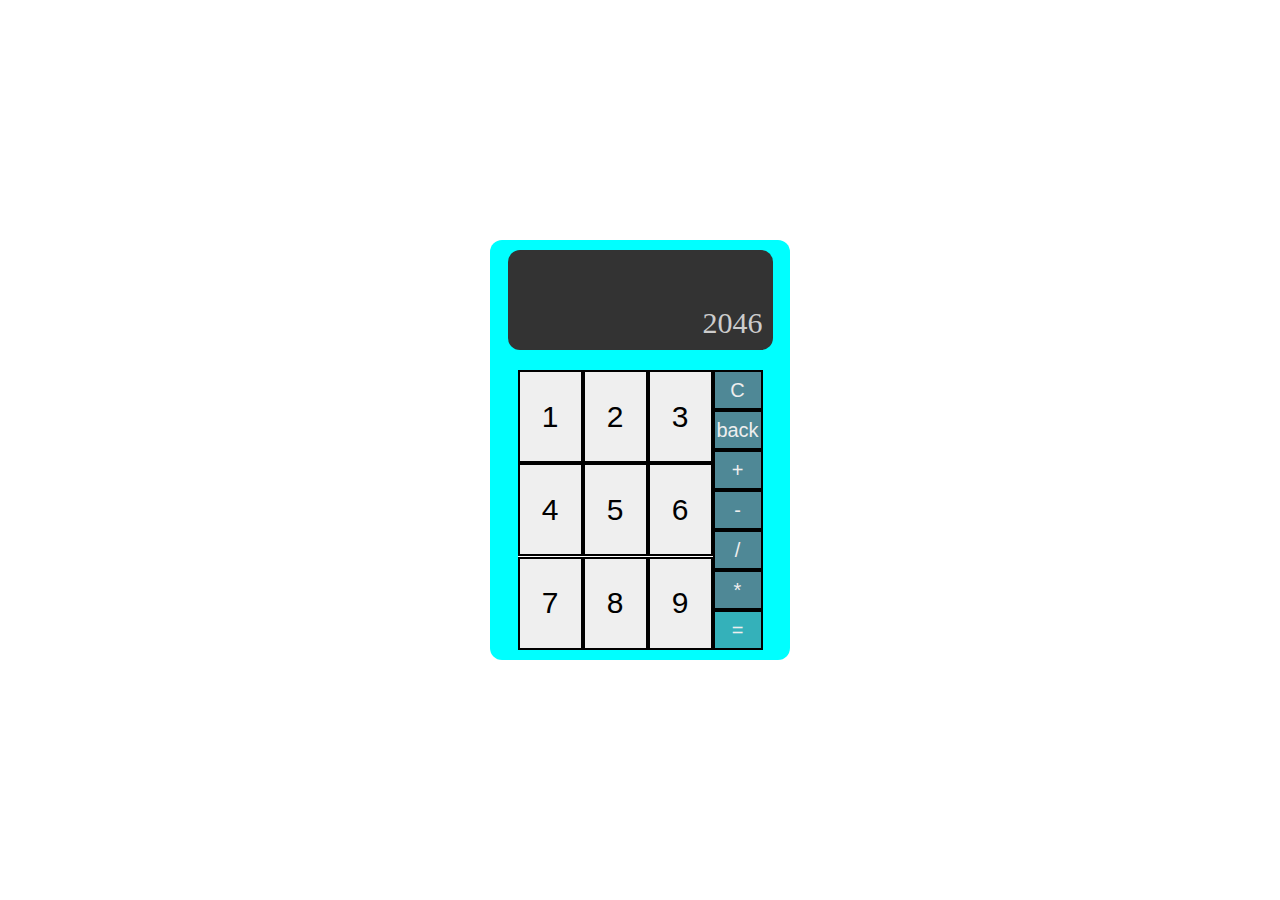
<file: miniProjects/Calculator/index.html>
<!DOCTYPE html>
<html lang="en">
<head>
    <meta charset="UTF-8">
    <meta name="viewport" content="width=device-width, initial-scale=1.0">
    <title>Calculator</title>
    <link rel="stylesheet" href="style.css">
</head>
<body>
    <!-- Calculator Simple arithmetic operations with buttons and display updates. -->
     <div class="mainDiv">
        <div class="display" id="display">2046</div>
        <div class="btn-section">

            <div class="btn-num-section">
            <button onclick="clickBtn(event)" >1</button>
            <button onclick="clickBtn(event)">2</button>
            <button onclick="clickBtn(event)">3</button>
            <button onclick="clickBtn(event)">4</button>
            <button onclick="clickBtn(event)" >5</button>
            <button onclick="clickBtn(event)" >6</button>
            <button onclick="clickBtn(event)" >7</button>
            <button onclick="clickBtn(event)" >8</button>
            <button onclick="clickBtn(event)" >9</button>
        </div>
        <div class="btn-op-section">
            <button onclick="clickBtn(event)" >C</button>
            <button onclick="clickBtn(event)" >back</button>
            <button onclick="clickBtn(event)" >+</button>
            <button onclick="clickBtn(event)" >-</button>
            <button onclick="clickBtn(event)" >/</button>
            <button onclick="clickBtn(event)" >*</button>
            <button onclick="clickBtn(event)" id="answer-btn" disabled  >=</button>
            <!-- <button>=</button> -->
        </div>
    </div>
     </div>
     <script src="app.js"></script>
</body>
</html>
</file>
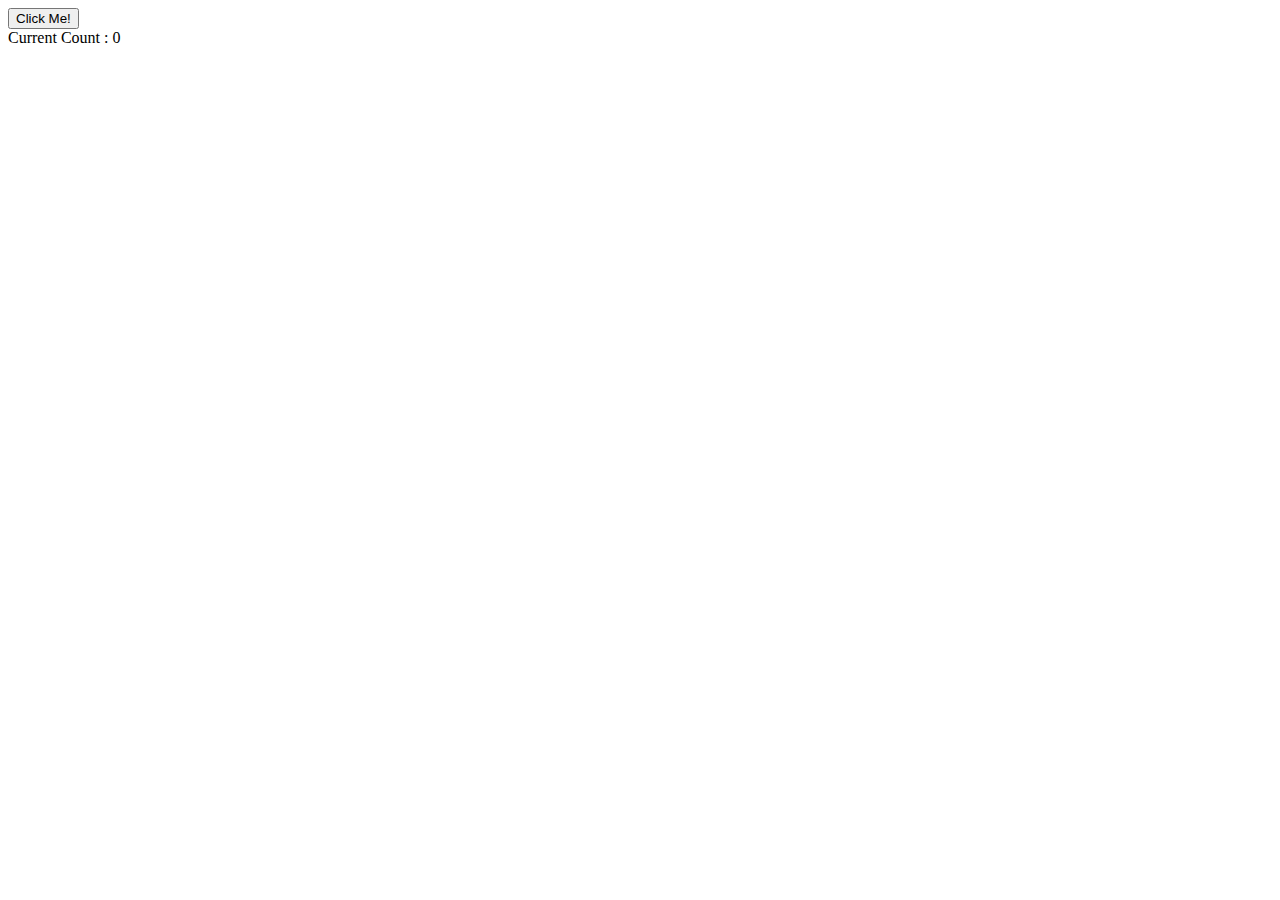
<file: miniProjects/Click Counter/index.html>
<!DOCTYPE html>
<html lang="en">
  <head>
    <meta charset="UTF-8" />
    <meta name="viewport" content="width=device-width, initial-scale=1.0" />
    <title>Click Counter</title>
  </head>
  <body>
    <!-- Great! Here’s the idea for the **Click Counter** mini project:

* Show a button on the webpage
* Each time the user clicks the button, increase the counter by 1
* Display the current count dynamically on the page

No code here as you requested, but the steps you’ll follow are:

1. Create a button element in HTML.
2. Create a place (like a `<div>` or `<span>`) to show the count.
3. Use JavaScript to listen for button clicks.
4. Increase a counter variable each time button is clicked.
5. Update the count display every click.

Try making it yourself and if you get stuck or want me to check your code, just ask! Want me to suggest enhancements later? -->
    <!-- 
    <button id="clickMe">Click Me!</button>
    <div id="countDisplay">Current Count: 0</div>

    <script>
        let count = 0;
        document.getElementById("clickMe").addEventListener("click", function() {
            count++;
            document.getElementById("countDisplay").innerText = "Current Count: " + count;
        });
    </script> -->

    <button id="click-btn">Click Me!</button>
    <div id="counterDisplay">Current Count : 0</div>
    <script>
      let count = 0;
      const counterDisplay = document.getElementById("counterDisplay");
      document.getElementById("click-btn").addEventListener("click", () => {
        count++;
        counterDisplay.innerText = `Current Count : ${count}`;
      });
    </script>
  </body>
</html>
</file>
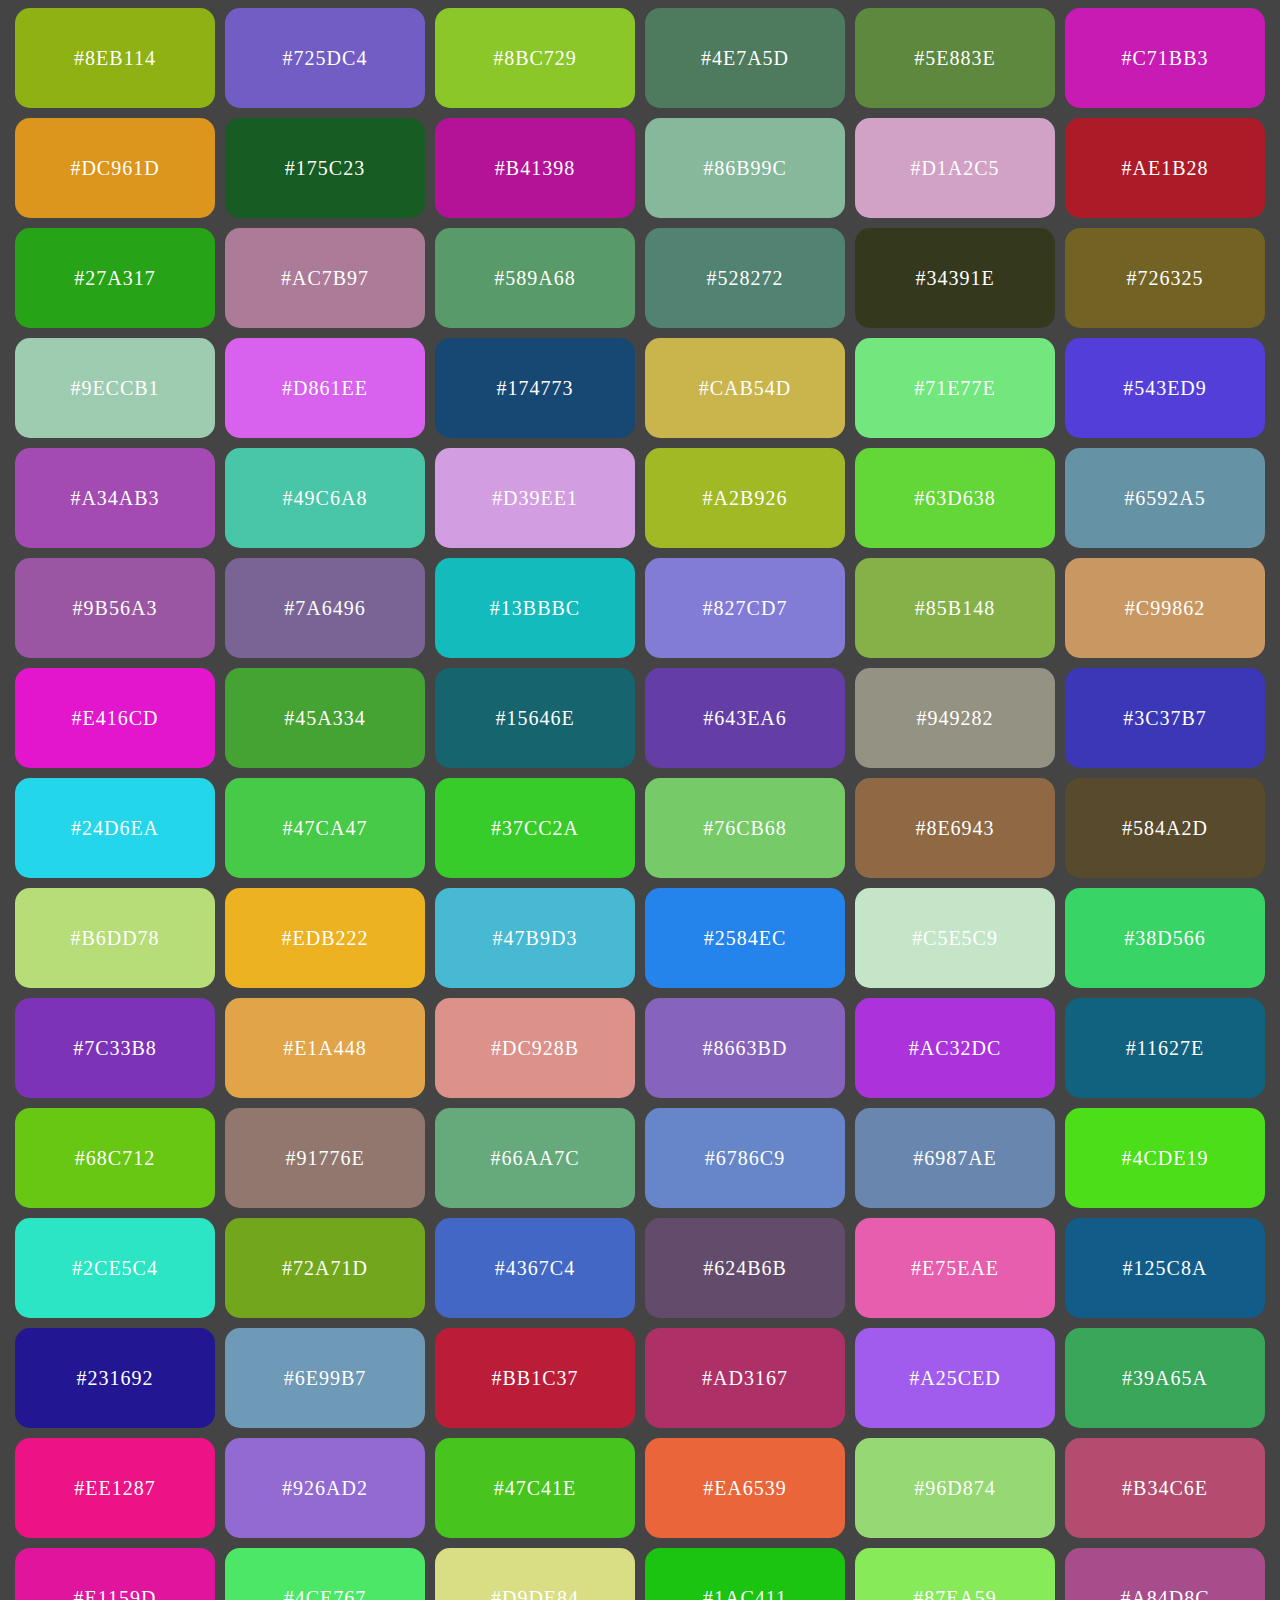
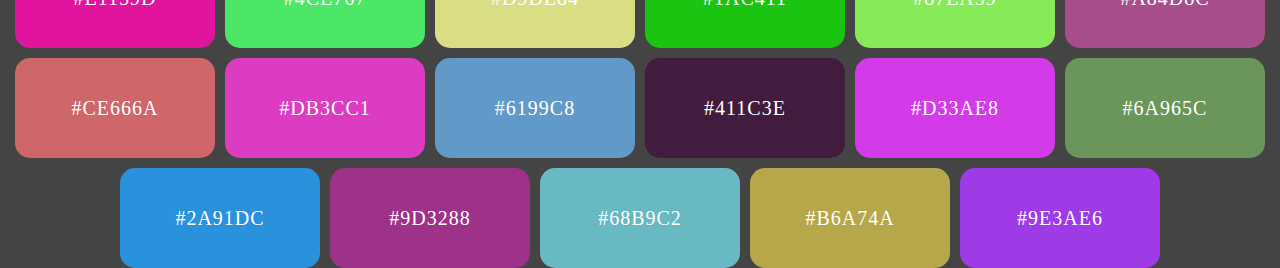
<file: miniProjects/color-picker/index.html>
<!DOCTYPE html>
<html lang="en">
  <head>
    <meta charset="UTF-8" />
    <meta name="viewport" content="width=device-width, initial-scale=1.0" />
    <title>color picker</title>
    <style>
        body{
            background-color: #444;
        }
      div {
        height: 100px;
        width: 200px;
        color: white;
        display: flex;
        justify-content: center;
        align-items: center;
        font-size: 20px;
        letter-spacing: 1px;
        border-radius: 15px;
        /* background-color: aqua; */
      }
       #output {
           width:fit-content ; 
           /* height: 100%; */
        display: flex;
        gap: 10px;

        /* flex-direction: column; */
        flex-wrap: wrap;

        /* height: 2050px; */
       }
    </style>
  </head>
  <body>
    <!-- <input onchange="getInpColor(event)" type="color" name="" id="inp" /> -->
    <div  id="output"></div>
    <script>
    //   const getInpColor = (e) => {
    //     console.log(e.target.value);
        
    //   };
      const generateRandomColor = () => {
        // with rgb
        // let child_div = document.createElement("div");
        // let ouput = document.getElementById('output');
        // let red = Math.floor(Math.random() * 254);
        // let green = Math.floor(Math.random() * 254);
        // let blue = Math.floor(Math.random() * 254);
        // // let opacity = Math.random() * 1;
        // let bg_color = `rgb(${red},${green},${blue})`;
        // // console.log(`rgba(${red},${green},${blue},${opacity})`);
        // child_div.innerText = bg_color;
        // // child_div.oncopy
        
        // child_div.style.backgroundColor = bg_color;
        // ouput.appendChild(child_div);

        // with HEX 
        let arr = ['1','2','3','4','5','6','7','8','9','A','B','C','D','E','F'];
        let child_div = document.createElement("div");
        let ouput = document.getElementById('output');
        let red_index1 = Math.floor(Math.random() * (arr.length -1));
        let red_index2 = Math.floor(Math.random() * (arr.length -1));
        let red = arr[red_index1]+arr[red_index2];
        let green_index1 = Math.floor(Math.random() * (arr.length -1) );
        let green_index2 = Math.floor(Math.random() * (arr.length -1) );
        let green = arr[green_index1]+arr[green_index2];
        let blue_index1 = Math.floor(Math.random() * (arr.length -1) );
        let blue_index2 = Math.floor(Math.random() * (arr.length -1) );
        let blue = arr[blue_index1]+arr[blue_index2];
        let bg_color = `#${red}${green}${blue}`;
        // console.log(`rgba(${red},${green},${blue},${opacity})`);
        child_div.innerText = bg_color;
        // child_div.oncopy
        
        child_div.style.backgroundColor = bg_color;
        ouput.appendChild(child_div);
        
      };
      for (let index = 0; index <= 100; index++) {
        // Math.random
        generateRandomColor();
      }

    </script>
  </body>
</html>
</file>
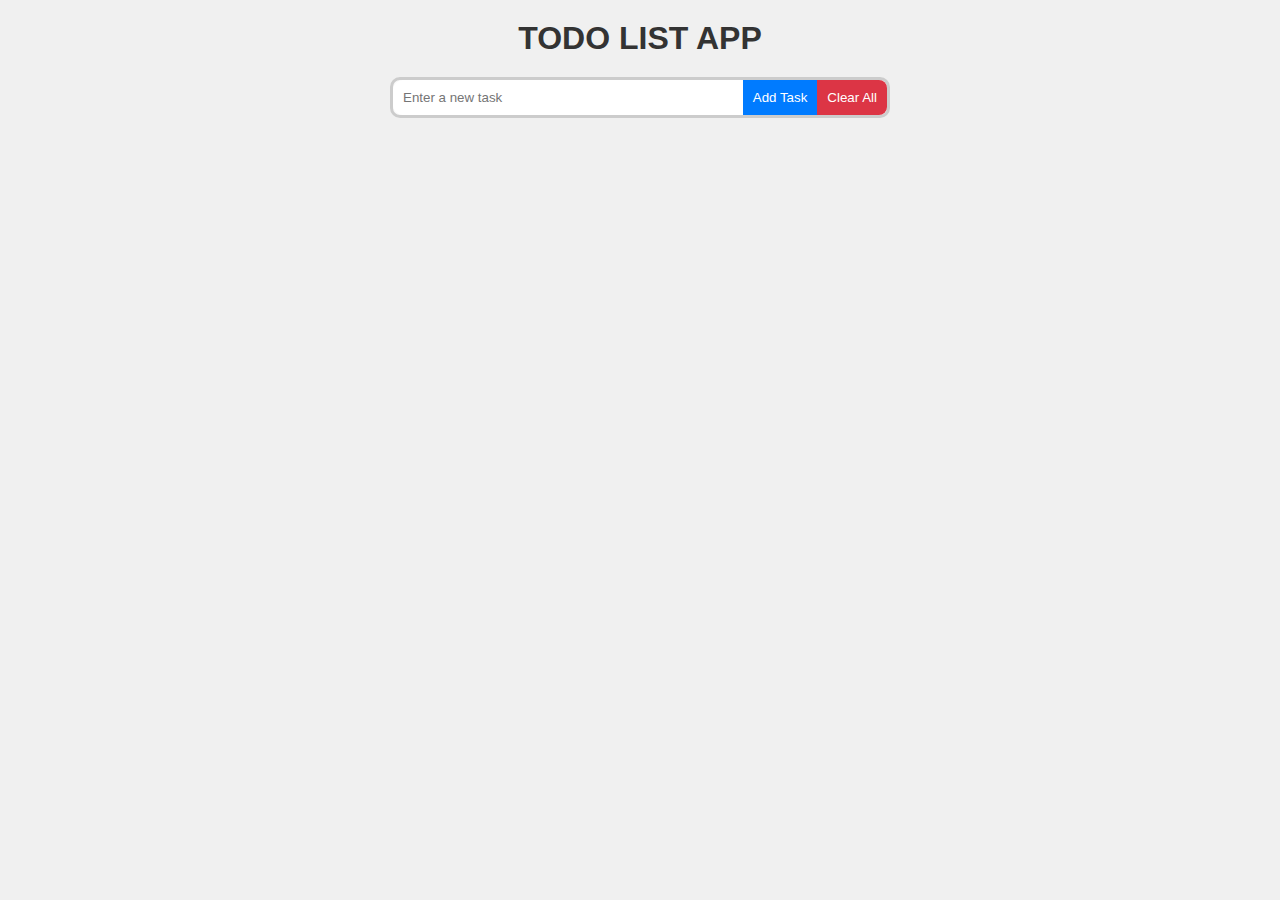
<file: miniProjects/Todo-List-App/index.html>
<!DOCTYPE html>
<html lang="en">
<head>
    <meta charset="UTF-8">
    <meta name="viewport" content="width=device-width, initial-scale=1.0">
    <title>To-Do List App (CRUD + LocalStorage)</title>
    <link rel="icon" type="image/x-icon" href="favicon.ico">
    <link rel="stylesheet" href="styles.css">
</head>
<body>

   <div class="container">
    <div class="header"><h1>TODO LIST APP</h1></div>
    <div class="form-section">
        <form id="todo-form">
            <input type="text"  id="todo-input" placeholder="Enter a new task" required>
            <button type="submit" id="add-todo">Add Task</button>
            <button type="button" id="clear-todos">Clear All</button>
        </form>
    </div>
    <div class="todo-list">
        <div id="loader" class="loader" style="display: none;"></div>
        
        <!-- No tasks message -->
        <div id="empty-banner" class="empty-banner" style="display: none;">
            <p>No tasks to show</p>
        </div>
        <ul id="todo-list">
            <!-- List items will be dynamically added here -->

        </ul>     
   </div>
   </div>

   <!-- Loader -->

    <script src="app.js"></script>
</body>
</html>
</file>
<file: miniProjects/Calculator/style.css>
*{
    padding: 0;
    margin: 0;
}
body{
    display: flex;
    justify-content: center;
    align-items: center;
    height: 100vh;
}
.mainDiv{
    height: 420px;
    width: 300px;
    background-color: aqua;
    border-radius: 12px;
    display: flex;
    flex-direction: column;
    justify-content: center;
    align-items: center;
}

.display{
    height: 80px;
    width: 245px;
    background-color: #333;
    color: #ccc;
    margin-bottom: 20px ;
    border-radius: 12px ;
    display: flex;
    justify-content: end;
    align-items: end;
    font-size: 30px;
    padding: 10px;

}
.btn-section{
    height: 280px;
    width: 245px;
    /* background-color: yellow; */
    display: flex;

}
.btn-num-section{
 background-color: yellow;
 flex: 1;
}
.btn-num-section{
 background-color: white;
  display: flex; 
  border-radius: 10px;
 /* flex-direction: column; */ 
 flex-wrap: wrap;
}
.btn-num-section button{
    height: 93px;
    width: 65px;
    border: 2px solid #000;
    /* border-radius: 5px; */
    font-size: 30px;
    cursor: pointer;
}

.btn-op-section{
 /* background-color: white; */
 display: flex;
 flex-direction: column;
}
.btn-op-section button{
    height: 40px;
    width: 50px;
    border: 2px solid #000;
    /* border-radius: 5px; */
    font-size: 20px;
    cursor: pointer;
    color: #eee;
    background-color: rgba(95, 111, 128, 0.829);
}
#answer-btn{
    /* display: none; */
    background-color: rgba(95, 111, 128, 0.546);
    cursor: not-allowed;
}
</file>
<file: miniProjects/Todo-List-App/styles.css>
*{
    box-sizing: border-box;
    margin: 0;
    padding: 0;
}
body {
    font-family: Arial, sans-serif;
    background-color: #f0f0f0;
    color: #333;
}
.container{
    width: 100%;
    height: 100vh;
    display: flex;
    flex-direction: column;
    justify-content: start;
    align-items: center;
}

.header{
    text-align: center;
    margin: 20px;
}
.form-section {
    margin-bottom: 20px;
    border: 3px solid #ccc;
    width: 500px;
    border-radius: 10px;
    background-color: #f9f9f9;
    padding: 0;
    display: flex;
    align-items: center;
}

#todo-form {
    display: flex;
    width: 100%;
}

#todo-input {
    flex: 1; /* input ko poori jagah dene ke liye */
    padding: 10px;
    border: none;
    border-radius: 10px 0 0 10px;
    outline: none;
    min-width: 0;
    /* optional: */
    /* width: 100%; */
}
#add-todo {
    flex: 0 0 auto; /* sirf apne size ke mutabiq rahega */
    background-color: #007bff;
    
    /* border-radius: 10px; */
    /* width: 100px; */
    /* height: 100%; */
}
#add-todo:hover {
    transition: all 0.3s ease;
    background-color: #0056b3; /* hover effect */
    opacity: 0.8;

}
#clear-todos {
    flex: 0 0 auto; /* sirf apne size ke mutabiq rahega */
    border-radius: 0 8px 8px 0;
    /* height: 100%; */
    background-color: #dc3545;
}
#clear-todos:hover {
    transition: all 0.3s ease;
    background-color: #c82333; /* hover effect */
    opacity: 0.8;
}

button {
    padding: 10px;
    border: none;
    /* border-radius: 0 10px 10px 0; */
    color: white;
    cursor: pointer;
    flex: 0 0 auto; /* sirf apne size ke mutabiq rahega */
}


/* Remove default list styles */
ul {
    list-style: none;
    padding: 0;
    margin: 0;
    width: 500px; /* Set a fixed width for the list */
    max-height: 400px; /* Optional: limit the height of the list */
    overflow-y: auto; /* Add vertical scrollbar if needed */
}
li {
  display: flex;
  padding: 10px;
  background-color: #f9f9f9;
  border-radius: 8px;
  box-shadow: 0 2px 4px rgba(0, 0, 0, 0.2);
  margin-bottom: 8px;
  align-items: center;
  justify-content: space-between;
  flex-direction: column;
}

.todo-item {
  display: flex;
  flex-direction: column;
  width: 100%;
}

.left-section {
  display: flex;
  align-items: center;
  gap: 10px;
}

.todo-text {
  font-size: 16px;
  word-wrap: break-word;     /* already hai */
  word-break: break-word;     /* add karen */
  white-space: normal;        /* ensure wrap hota rahe */
  flex: 1;
}

.right-section {
  margin-top: 10px;
  display: flex;
  gap: 8px;
  justify-content: flex-end;
}

li  button {
  padding: 6px 12px;
  border: none;
  border-radius: 4px;
  cursor: pointer;
  color: white;
  font-size: 14px;
}

.edit-todo {
  background-color: #28a745; /* green */
}

.edit-todo:hover {
  background-color: #218838;
}

.delete-todo {
  background-color: #dc3545; /* red */
}

.delete-todo:hover {
  background-color: #c82333;
}

.time {
  margin-top: 8px;
  font-size: 14px;
  color: #555;
  align-self: flex-end; /* right align */
} 
.todo-checkbox {    
    width: 20px; 
    height: 20px; 
    cursor: pointer;
    margin-right: 10px; 
    accent-color: #000; 
}   
   
    

.completed {
    text-decoration: line-through;
    color: #6c757d; /* Grey color for completed tasks */
    opacity: 0.7; /* Optional: make completed tasks slightly transparent */
}

/* Loader styles */
.loader {
  border: 6px solid #f3f3f3;
  border-top: 6px solid #007bff;
  border-radius: 50%;
  width: 70px;
  height: 70px;
  animation: spin 1s linear infinite;
  margin: 30px auto;
}

/* Animation keyframes */
@keyframes spin {
  0% { transform: rotate(0deg); }
  100% { transform: rotate(360deg); }
}

/* Banner for empty list */
.empty-banner {
  text-align: center;
  padding: 20px;
  font-size: 1.2em;
  color: #555;
}
</file>
